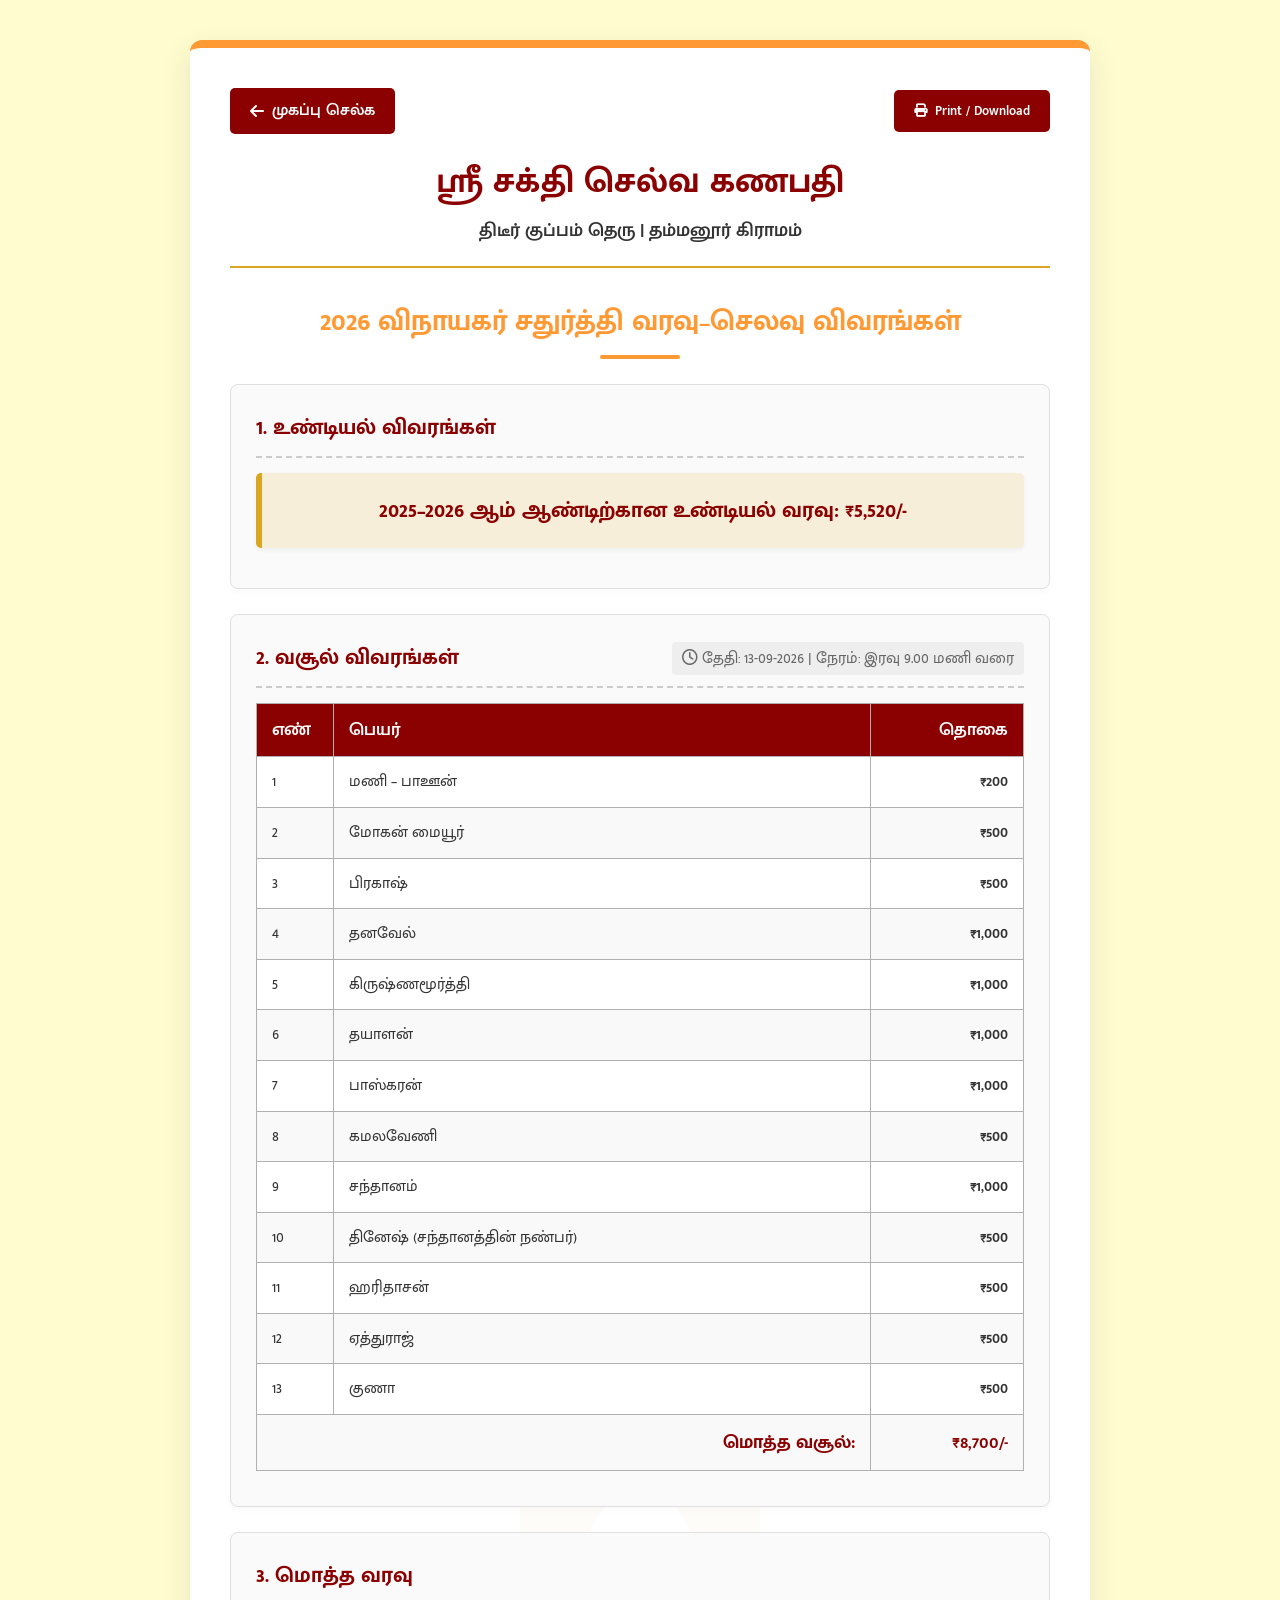
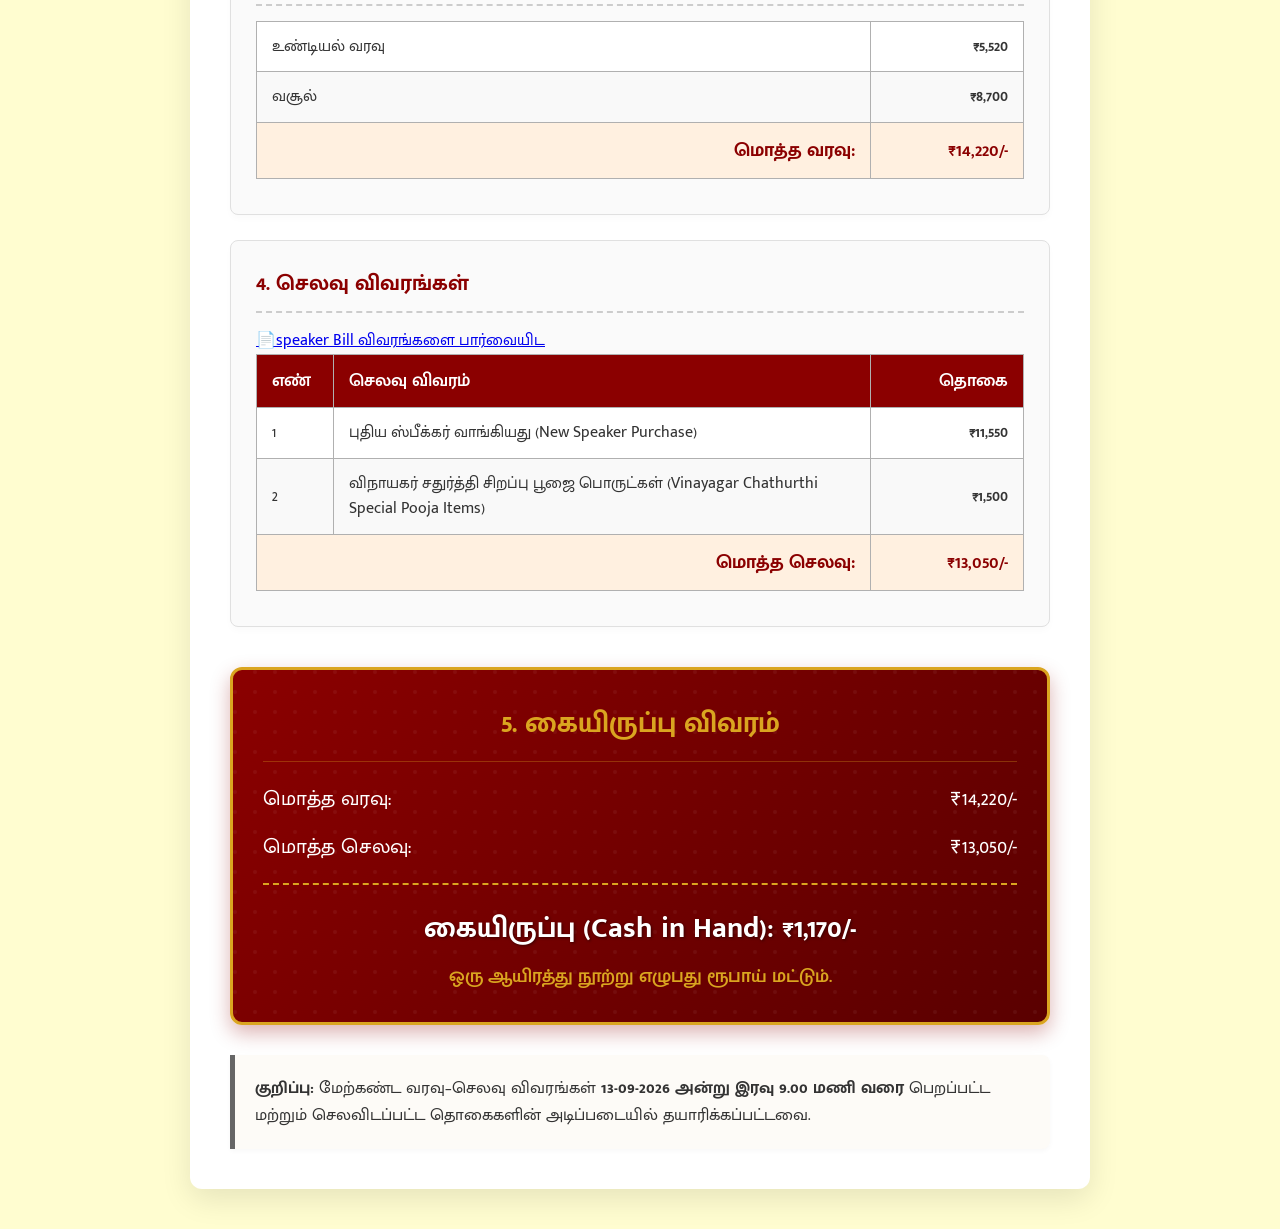
<file: budget-2026.html>
<!DOCTYPE html>
<html lang="ta">

<head>
    <meta charset="UTF-8">
    <meta name="viewport" content="width=device-width, initial-scale=1.0">
    <title>2026 விநாயகர் சதுர்த்தி வரவு–செலவு விவரங்கள் - ஸ்ரீ சக்தி செல்வ கணபதி</title>
    <link rel="stylesheet" href="styles.css">
    <link href="https://fonts.googleapis.com/css2?family=Mukta+Malar:wght@400;600;700&display=swap" rel="stylesheet">
    <link rel="stylesheet" href="https://cdnjs.cloudflare.com/ajax/libs/font-awesome/6.4.0/css/all.min.css">
    <style>
        /* Specific styles for budget page */
        .budget-container {
            max-width: 900px;
            margin: 40px auto;
            padding: 40px;
            background: var(--white);
            border-radius: 12px;
            box-shadow: 0 10px 30px rgba(0, 0, 0, 0.1);
            border-top: 8px solid var(--secondary-color);
            position: relative;
        }

        /* Subtle Ganesha Theme watermark */
        .budget-container::before {
            content: '\f668';
            /* Om icon as a placeholder for Ganesha theme */
            font-family: 'Font Awesome 6 Free';
            font-weight: 900;
            position: absolute;
            top: 50%;
            left: 50%;
            transform: translate(-50%, -50%);
            font-size: 20rem;
            color: rgba(218, 165, 32, 0.03);
            /* Very subtle gold */
            z-index: 0;
            pointer-events: none;
        }

        .content-wrapper {
            position: relative;
            z-index: 1;
        }

        .temple-header {
            text-align: center;
            margin-bottom: 30px;
            border-bottom: 2px solid var(--gold);
            padding-bottom: 20px;
        }

        .temple-header h1 {
            color: var(--primary-color);
            font-size: 2.2rem;
            margin-bottom: 5px;
        }

        .temple-header p {
            color: var(--text-dark);
            font-size: 1.2rem;
            font-weight: 600;
        }

        .page-title {
            text-align: center;
            color: var(--secondary-color);
            font-size: 1.8rem;
            margin: 25px 0;
            font-weight: 700;
        }

        .print-btn-container {
            display: flex;
            justify-content: space-between;
            align-items: center;
            margin-bottom: 20px;
        }

        .print-btn {
            background-color: var(--primary-color);
            color: var(--white);
            border: none;
            padding: 10px 20px;
            border-radius: 5px;
            cursor: pointer;
            font-weight: 600;
            display: inline-flex;
            align-items: center;
            gap: 8px;
            transition: all 0.3s;
            text-decoration: none;
            font-family: inherit;
        }

        .print-btn:hover {
            background-color: var(--secondary-color);
            color: var(--white);
            box-shadow: 0 4px 8px rgba(0, 0, 0, 0.2);
        }

        .back-btn {
            background-color: var(--primary-color);
            color: var(--white);
            text-decoration: none;
            padding: 10px 20px;
            border-radius: 5px;
            font-size: 1rem;
            display: inline-flex;
            align-items: center;
            gap: 8px;
            transition: 0.3s;
            font-weight: 600;
        }

        .back-btn:hover {
            background-color: var(--secondary-color);
            box-shadow: 0 4px 8px rgba(0, 0, 0, 0.2);
        }

        .section-card {
            background: var(--bg-light);
            border: 1px solid #e0e0e0;
            border-radius: 8px;
            padding: 25px;
            margin-bottom: 25px;
            box-shadow: 0 4px 6px rgba(0, 0, 0, 0.02);
        }

        .section-title {
            color: var(--primary-color);
            font-size: 1.4rem;
            margin-bottom: 15px;
            border-bottom: 2px dashed #ccc;
            padding-bottom: 10px;
            display: flex;
            justify-content: space-between;
            align-items: center;
            flex-wrap: wrap;
            gap: 10px;
        }

        .highlight-box {
            background-color: rgba(218, 165, 32, 0.15);
            /* light gold */
            border-left: 6px solid var(--gold);
            padding: 20px;
            border-radius: 5px;
            font-size: 1.4rem;
            font-weight: 700;
            color: var(--primary-color);
            text-align: center;
            margin: 15px 0;
            box-shadow: 0 2px 5px rgba(0, 0, 0, 0.05);
        }

        table {
            width: 100%;
            border-collapse: collapse;
            margin-bottom: 10px;
            background: var(--white);
        }

        th,
        td {
            border: 1px solid #b0b0b0;
            /* Clearly visible borders */
            padding: 12px 15px;
            text-align: left;
        }

        th {
            background-color: var(--primary-color);
            color: var(--white);
            font-weight: 600;
            font-size: 1.1rem;
        }

        tr:nth-child(even) {
            background-color: #f9f9f9;
        }

        tr:hover {
            background-color: #f1f1f1;
        }

        .amount-col {
            text-align: right;
            font-weight: 600;
        }

        .table-total {
            background-color: rgba(255, 153, 51, 0.15);
            /* light secondary */
            font-weight: 700;
            font-size: 1.2rem;
            color: var(--primary-color);
        }

        .final-summary {
            background: linear-gradient(135deg, var(--primary-color), #5a0000);
            color: var(--white);
            padding: 30px;
            border-radius: 12px;
            text-align: center;
            margin-top: 40px;
            box-shadow: 0 8px 20px rgba(139, 0, 0, 0.3);
            border: 3px solid var(--gold);
            position: relative;
            overflow: hidden;
        }

        .final-summary::before {
            content: '';
            position: absolute;
            top: 0;
            left: 0;
            right: 0;
            bottom: 0;
            background: url('data:image/svg+xml;utf8,<svg width="20" height="20" viewBox="0 0 20 20" xmlns="http://www.w3.org/2000/svg"><circle cx="2" cy="2" r="2" fill="rgba(255,255,255,0.05)"/></svg>') repeat;
            pointer-events: none;
        }

        .final-summary h3 {
            color: var(--gold);
            font-size: 1.8rem;
            margin-bottom: 20px;
            border-bottom: 1px solid rgba(218, 165, 32, 0.3);
            padding-bottom: 15px;
            position: relative;
            z-index: 1;
        }

        .summary-row {
            display: flex;
            justify-content: space-between;
            margin-bottom: 15px;
            font-size: 1.3rem;
            position: relative;
            z-index: 1;
        }

        .cash-in-hand {
            font-size: 1.8rem;
            font-weight: 700;
            color: var(--white);
            margin-top: 20px;
            padding-top: 20px;
            border-top: 2px dashed var(--gold);
            position: relative;
            z-index: 1;
            text-shadow: 1px 1px 3px rgba(0, 0, 0, 0.5);
        }

        .cash-in-words {
            font-size: 1.2rem;
            font-weight: 600;
            margin-top: 10px;
            color: var(--gold);
            position: relative;
            z-index: 1;
        }

        .note-section {
            margin-top: 30px;
            padding: 20px;
            background: #fdfbf7;
            border-left: 5px solid var(--text-light);
            border-radius: 0 8px 8px 0;
            font-size: 1.05rem;
            color: var(--text-dark);
            box-shadow: 0 2px 5px rgba(0, 0, 0, 0.03);
        }

        @media print {
            body {
                background: white;
                margin: 0;
                padding: 0;
            }

            .budget-container {
                box-shadow: none;
                border: none;
                margin: 0 auto;
                padding: 0;
                max-width: 100%;
            }

            .budget-container::before {
                display: none;
            }

            .print-btn-container {
                display: none !important;
            }

            .section-card {
                break-inside: avoid;
                border: 1px solid #000;
                padding: 15px;
                box-shadow: none;
                margin-bottom: 15px;
            }

            th,
            td {
                border: 1px solid #000 !important;
            }

            .final-summary {
                color: black;
                background: white !important;
                border: 2px solid black;
                box-shadow: none;
                page-break-inside: avoid;
                padding: 15px;
            }

            .final-summary h3,
            .cash-in-hand,
            .summary-row,
            .cash-in-words {
                color: black !important;
                border-color: black !important;
                text-shadow: none;
            }

            * {
                -webkit-print-color-adjust: exact !important;
                color-adjust: exact !important;
            }
        }

        @media (max-width: 768px) {
            .budget-container {
                margin: 20px 10px;
                padding: 20px;
            }

            .temple-header h1 {
                font-size: 1.8rem;
            }

            .page-title {
                font-size: 1.4rem;
            }

            .section-title {
                font-size: 1.2rem;
                flex-direction: column;
                align-items: flex-start;
            }

            th,
            td {
                padding: 10px 8px;
                font-size: 0.95rem;
            }

            .highlight-box {
                font-size: 1.1rem;
                padding: 15px;
            }

            .print-btn-container {
                flex-direction: column;
                gap: 10px;
                align-items: stretch;
            }

            .back-btn,
            .print-btn {
                justify-content: center;
            }
        }
    </style>
</head>

<body class="bg-cream">

    <div class="container">
        <div class="budget-container">
            <div class="content-wrapper">

                <div class="print-btn-container">
                    <a href="index.html" class="back-btn">
                        <i class="fas fa-arrow-left"></i> முகப்பு செல்க
                    </a>
                    <button onclick="window.print()" class="print-btn">
                        <i class="fas fa-print"></i> Print / Download
                    </button>
                </div>

                <div class="temple-header">
                    <h1>ஸ்ரீ சக்தி செல்வ கணபதி</h1>
                    <p>திடீர் குப்பம் தெரு | தம்மனூர் கிராமம்</p>
                </div>

                <h2 class="page-title">2026 விநாயகர் சதுர்த்தி வரவு–செலவு விவரங்கள்</h2>

                <!-- 1. உண்டியல் விவரங்கள் -->
                <div class="section-card">
                    <h3 class="section-title">1. உண்டியல் விவரங்கள்</h3>
                    <div class="highlight-box">
                        2025–2026 ஆம் ஆண்டிற்கான உண்டியல் வரவு: ₹5,520/-
                    </div>
                </div>

                <!-- 2. வசூல் விவரங்கள் -->
                <div class="section-card">
                    <h3 class="section-title">
                        2. வசூல் விவரங்கள்
                        <span
                            style="font-size: 1rem; font-weight: normal; color: var(--text-light); background: #eee; padding: 4px 10px; border-radius: 4px;">
                            <i class="far fa-clock"></i> தேதி: 13-09-2026 | நேரம்: இரவு 9.00 மணி வரை
                        </span>
                    </h3>
                    <table>
                        <thead>
                            <tr>
                                <th width="10%">எண்</th>
                                <th width="70%">பெயர்</th>
                                <th width="20%" class="amount-col">தொகை</th>
                            </tr>
                        </thead>
                        <tbody>
                            <tr>
                                <td>1</td>
                                <td>மணி – பாஊன்</td>
                                <td class="amount-col">₹200</td>
                            </tr>
                            <tr>
                                <td>2</td>
                                <td>மோகன் மையூர்</td>
                                <td class="amount-col">₹500</td>
                            </tr>
                            <tr>
                                <td>3</td>
                                <td>பிரகாஷ்</td>
                                <td class="amount-col">₹500</td>
                            </tr>
                            <tr>
                                <td>4</td>
                                <td>தனவேல்</td>
                                <td class="amount-col">₹1,000</td>
                            </tr>
                            <tr>
                                <td>5</td>
                                <td>கிருஷ்ணமூர்த்தி</td>
                                <td class="amount-col">₹1,000</td>
                            </tr>
                            <tr>
                                <td>6</td>
                                <td>தயாளன்</td>
                                <td class="amount-col">₹1,000</td>
                            </tr>
                            <tr>
                                <td>7</td>
                                <td>பாஸ்கரன்</td>
                                <td class="amount-col">₹1,000</td>
                            </tr>
                            <tr>
                                <td>8</td>
                                <td>கமலவேணி</td>
                                <td class="amount-col">₹500</td>
                            </tr>
                            <tr>
                                <td>9</td>
                                <td>சந்தானம்</td>
                                <td class="amount-col">₹1,000</td>
                            </tr>
                            <tr>
                                <td>10</td>
                                <td>தினேஷ் (சந்தானத்தின் நண்பர்)</td>
                                <td class="amount-col">₹500</td>
                            </tr>
                            <tr>
                                <td>11</td>
                                <td>ஹரிதாசன்</td>
                                <td class="amount-col">₹500</td>
                            </tr>
                            <tr>
                                <td>12</td>
                                <td>ஏத்துராஜ்</td>
                                <td class="amount-col">₹500</td>
                            </tr>
                            <tr>
                                <td>13</td>
                                <td>குணா</td>
                                <td class="amount-col">₹500</td>
                            </tr>
                            <tr class="table-total">
                                <td colspan="2" style="text-align: right;">மொத்த வசூல்:</td>
                                <td class="amount-col">₹8,700/-</td>
                            </tr>
                        </tbody>
                    </table>
                </div>

                <!-- 3. மொத்த வரவு -->
                <div class="section-card">
                    <h3 class="section-title">3. மொத்த வரவு</h3>
                    <table>
                        <tbody>
                            <tr>
                                <td width="80%">உண்டியல் வரவு</td>
                                <td width="20%" class="amount-col">₹5,520</td>
                            </tr>
                            <tr>
                                <td>வசூல்</td>
                                <td class="amount-col">₹8,700</td>
                            </tr>
                            <tr class="table-total">
                                <td style="text-align: right;">மொத்த வரவு:</td>
                                <td class="amount-col">₹14,220/-</td>
                            </tr>
                        </tbody>
                    </table>
                </div>

                <!-- 4. செலவு விவரங்கள் -->
                <div class="section-card">
                    <h3 class="section-title">4. செலவு விவரங்கள்</h3>
                    <table>
                        <thead>
                            <tr>
                                <th width="10%">எண்</th>
                                <th width="70%">செலவு விவரம்</th>
                                <th width="20%" class="amount-col">தொகை</th>
                            </tr>
                        </thead>
                        <tbody>
                            <tr>
                                <td>1</td>
                                <td>புதிய ஸ்பீக்கர் வாங்கியது (New Speaker Purchase)</td>
                                <td class="amount-col">₹11,550</td>
                                <a href="bill.jpeg" target="_blank" class="pdf-view">
                                    📄speaker Bill விவரங்களை பார்வையிட
                                </a>
                            </tr>
                            <tr>
                                <td>2</td>
                                <td>விநாயகர் சதுர்த்தி சிறப்பு பூஜை பொருட்கள் (Vinayagar Chathurthi Special Pooja Items)
                                </td>
                                <td class="amount-col">₹1,500</td>
                            </tr>
                            <tr class="table-total">
                                <td colspan="2" style="text-align: right;">மொத்த செலவு:</td>
                                <td class="amount-col">₹13,050/-</td>
                            </tr>
                        </tbody>
                    </table>
                </div>

                <!-- 5. கையிருப்பு -->
                <div class="final-summary">
                    <h3>5. கையிருப்பு விவரம்</h3>
                    <div class="summary-row">
                        <span>மொத்த வரவு:</span>
                        <span>₹14,220/-</span>
                    </div>
                    <div class="summary-row">
                        <span>மொத்த செலவு:</span>
                        <span>₹13,050/-</span>
                    </div>
                    <div class="cash-in-hand">
                        கையிருப்பு (Cash in Hand): ₹1,170/-
                    </div>
                    <div class="cash-in-words">
                        ஒரு ஆயிரத்து நூற்று எழுபது ரூபாய் மட்டும்.
                    </div>
                </div>

                <!-- 6. குறிப்பு -->
                <div class="note-section">
                    <strong>குறிப்பு:</strong> மேற்கண்ட வரவு–செலவு விவரங்கள் <strong>13-09-2026 அன்று இரவு 9.00 மணி
                        வரை</strong> பெறப்பட்ட மற்றும் செலவிடப்பட்ட தொகைகளின் அடிப்படையில் தயாரிக்கப்பட்டவை.
                </div>

            </div>
        </div>
    </div>

</body>

</html>
</file>
<file: styles.css>
:root {
    --primary-color: #8B0000; /* Dark Red / Maroon */
    --secondary-color: #FF9933; /* Saffron */
    --gold: #DAA520;
    --cream: #FFFDD0;
    --white: #FFFFFF;
    --text-dark: #333333;
    --text-light: #666666;
    --bg-light: #FAFAFA;
}

* {
    margin: 0;
    padding: 0;
    box-sizing: border-box;
}

body {
    font-family: 'Mukta Malar', sans-serif;
    color: var(--text-dark);
    line-height: 1.6;
    background-color: var(--bg-light);
    overflow-x: hidden;
}

html {
    scroll-behavior: smooth;
}

/* Typography */
h1, h2, h3, h4, h5, h6 {
    color: var(--primary-color);
    margin-bottom: 1rem;
}

h2 {
    text-align: center;
    font-size: 2.2rem;
    margin-bottom: 2rem;
    position: relative;
    padding-bottom: 15px;
}

h2::after {
    content: '';
    position: absolute;
    bottom: 0;
    left: 50%;
    transform: translateX(-50%);
    width: 80px;
    height: 4px;
    background-color: var(--secondary-color);
    border-radius: 2px;
}

.container {
    max-width: 1200px;
    margin: 0 auto;
    padding: 0 20px;
}

.bg-cream {
    background-color: var(--cream);
}

section {
    padding: 80px 0;
}

/* Header & Nav */
header {
    background-color: var(--primary-color);
    color: var(--white);
    padding: 15px 30px;
    display: flex;
    justify-content: space-between;
    align-items: center;
    position: fixed;
    width: 100%;
    top: 0;
    z-index: 1000;
    box-shadow: 0 4px 6px rgba(0,0,0,0.2);
    border-bottom: 3px solid var(--gold);
}

.logo {
    font-size: 1.5rem;
    font-weight: 700;
    color: var(--gold);
}

nav ul {
    list-style: none;
    display: flex;
    gap: 20px;
}

nav a {
    color: var(--white);
    text-decoration: none;
    font-size: 1.1rem;
    font-weight: 600;
    transition: color 0.3s;
}

nav a:hover {
    color: var(--gold);
}

.hamburger {
    display: none;
    font-size: 1.8rem;
    cursor: pointer;
    color: var(--gold);
}

/* Hero Section */
.hero {
    height: 100vh;
    /* Adding a warm dark overlay over the image */
    background: linear-gradient(rgba(139, 0, 0, 0.5), rgba(0, 0, 0, 0.7)), url('background.jpg') center/cover no-repeat;
    display: flex;
    align-items: center;
    justify-content: center;
    text-align: center;
    color: var(--white);
    padding-top: 70px; /* Offset for fixed header */
    border-bottom: 10px solid var(--primary-color);
}

.hero h1 {
    font-size: 4rem;
    color: var(--gold);
    text-shadow: 2px 2px 8px rgba(0,0,0,0.8);
    margin-bottom: 10px;
    line-height: 1.2;
}

.tagline {
    font-size: 1.8rem;
    margin-bottom: 30px;
    font-weight: 600;
    text-shadow: 1px 1px 4px rgba(0,0,0,0.8);
}

.hero-buttons {
    display: flex;
    gap: 20px;
    justify-content: center;
}

.btn {
    display: inline-block;
    padding: 12px 30px;
    font-size: 1.1rem;
    font-weight: 600;
    text-decoration: none;
    border-radius: 30px;
    transition: all 0.3s ease;
    border: 2px solid transparent;
    cursor: pointer;
}

.btn-primary {
    background-color: var(--primary-color);
    color: var(--white);
    border-color: var(--primary-color);
    box-shadow: 0 4px 6px rgba(0,0,0,0.2);
}

.btn-primary:hover {
    background-color: var(--white);
    color: var(--primary-color);
    border-color: var(--white);
}

.btn-secondary {
    background-color: rgba(255, 255, 255, 0.1);
    color: var(--gold);
    border-color: var(--gold);
}

.btn-secondary:hover {
    background-color: var(--gold);
    color: var(--text-dark);
}

/* About Section */
.about-content {
    display: flex;
    align-items: center;
    gap: 40px;
}

.about-text {
    flex: 1;
    font-size: 1.15rem;
}

.about-text p {
    margin-bottom: 15px;
}

.about-image {
    flex: 1;
    text-align: center;
}

.about-image img {
    max-width: 100%;
    border-radius: 10px;
    box-shadow: 0 10px 20px rgba(0,0,0,0.1);
    border: 5px solid var(--gold);
}

/* Timings Section */
.timings-grid {
    display: grid;
    grid-template-columns: repeat(auto-fit, minmax(280px, 1fr));
    gap: 30px;
    margin-top: 40px;
}

.timing-card {
    background: var(--white);
    padding: 40px 20px;
    text-align: center;
    border-radius: 10px;
    box-shadow: 0 5px 15px rgba(0,0,0,0.05);
    transition: transform 0.3s ease;
    border-bottom: 4px solid var(--secondary-color);
}

.timing-card:hover {
    transform: translateY(-10px);
}

.timing-card .icon-wrapper {
    font-size: 3rem;
    color: var(--secondary-color);
    margin-bottom: 20px;
}

.timing-card h3 {
    font-size: 1.5rem;
    margin-bottom: 10px;
    color: var(--primary-color);
}

.timing-card p {
    font-size: 1.3rem;
    font-weight: 700;
    color: var(--text-dark);
}

.special-card {
    border-bottom-color: var(--primary-color);
}

.special-card .icon-wrapper {
    color: var(--primary-color);
}

/* Festivals Section */
.festivals-grid {
    display: grid;
    grid-template-columns: repeat(auto-fit, minmax(320px, 1fr));
    gap: 30px;
    margin-top: 40px;
}

.festival-card {
    background: var(--white);
    border-radius: 10px;
    overflow: hidden;
    box-shadow: 0 5px 15px rgba(0,0,0,0.08);
    transition: transform 0.3s;
}

.festival-card:hover {
    transform: translateY(-5px);
}

.festival-img {
    height: 200px;
    background-color: var(--cream);
}

.festival-img img {
    width: 100%;
    height: 100%;
    object-fit: cover;
}

.festival-info {
    padding: 20px;
}

.festival-info h3 {
    margin-bottom: 10px;
    color: var(--primary-color);
}

.festival-info .date {
    color: var(--secondary-color);
    font-weight: 600;
    margin-bottom: 10px;
}

/* Gallery Section */
.gallery-grid {
    display: grid;
    grid-template-columns: repeat(auto-fit, minmax(300px, 1fr));
    gap: 20px;
    margin-top: 40px;
}

.gallery-img {
    width: 100%;
    height: 250px;
    object-fit: cover;
    border-radius: 8px;
    cursor: pointer;
    transition: transform 0.3s, filter 0.3s;
    border: 3px solid var(--gold);
    box-shadow: 0 4px 8px rgba(0,0,0,0.1);
}

.gallery-img:hover {
    transform: scale(1.03);
    filter: brightness(1.1);
}

/* Lightbox */
.lightbox {
    display: none;
    position: fixed;
    z-index: 2000;
    left: 0;
    top: 0;
    width: 100%;
    height: 100%;
    background-color: rgba(0,0,0,0.9);
    align-items: center;
    justify-content: center;
}

.lightbox-content {
    max-width: 90%;
    max-height: 90%;
    border: 5px solid var(--gold);
    border-radius: 4px;
}

.close-lightbox {
    position: absolute;
    top: 20px;
    right: 40px;
    color: var(--white);
    font-size: 40px;
    font-weight: bold;
    cursor: pointer;
}

/* Location Section */
.location-content {
    display: flex;
    background: var(--white);
    border-radius: 10px;
    overflow: hidden;
    box-shadow: 0 10px 30px rgba(0,0,0,0.1);
    margin-top: 40px;
}

.location-details {
    flex: 1;
    padding: 50px 40px;
    display: flex;
    flex-direction: column;
    justify-content: center;
    align-items: flex-start;
}

.location-icon {
    font-size: 3rem;
    color: var(--primary-color);
    margin-bottom: 20px;
}

.location-details h3 {
    font-size: 1.8rem;
    margin-bottom: 15px;
}

.location-details p {
    font-size: 1.15rem;
    line-height: 1.8;
    margin-bottom: 25px;
}

.map-container {
    flex: 1;
    min-height: 400px;
    background-color: #e0e0e0;
}

.map-placeholder {
    width: 100%;
    height: 100%;
    display: flex;
    flex-direction: column;
    align-items: center;
    justify-content: center;
    background-color: #eee;
    color: #888;
    border: 2px dashed #ccc;
}

.mt-2 {
    margin-top: 1rem;
}

/* Footer */
footer {
    background-color: var(--primary-color);
    color: var(--white);
    text-align: center;
    padding-top: 40px;
}

.footer-content {
    padding: 0 20px 30px;
}

.footer-title {
    color: var(--gold);
    font-size: 1.8rem;
    margin-bottom: 15px;
}

.footer-bottom {
    background-color: #5a0000;
    padding: 15px 0;
    font-size: 0.95rem;
}

/* Accounts Section */
.accounts-list {
    max-width: 800px;
    margin: 40px auto 0;
    display: flex;
    flex-direction: column;
    gap: 15px;
}

.account-item {
    background: var(--white);
    padding: 20px 25px;
    border-radius: 10px;
    box-shadow: 0 4px 10px rgba(0,0,0,0.05);
    display: flex;
    align-items: center;
    gap: 15px;
    cursor: pointer;
    transition: transform 0.3s, box-shadow 0.3s;
    border-left: 5px solid var(--secondary-color);
}

.account-item:hover {
    transform: translateY(-3px);
    box-shadow: 0 6px 15px rgba(0,0,0,0.1);
}

.account-item i {
    font-size: 1.8rem;
    color: #e74c3c;
}

.account-item span {
    font-size: 1.2rem;
    font-weight: 600;
    color: var(--text-dark);
}

/* PDF Modal Content */
.pdf-modal-content {
    background: var(--white);
    padding: 40px;
    border-radius: 10px;
    max-width: 90%;
    width: 500px;
    text-align: center;
    position: relative;
    border: 4px solid var(--gold);
}

.close-pdf-modal {
    position: absolute;
    top: 15px;
    right: 20px;
    font-size: 30px;
    font-weight: bold;
    color: var(--text-light);
    cursor: pointer;
}

.close-pdf-modal:hover {
    color: var(--primary-color);
}

.pdf-actions {
    display: flex;
    justify-content: center;
    gap: 20px;
    margin-top: 30px;
}

/* Responsive */
@media (max-width: 768px) {
    .about-content, .location-content {
        flex-direction: column;
    }
    
    .hamburger {
        display: block;
    }
    
    nav ul {
        display: none;
        flex-direction: column;
        position: absolute;
        top: 100%;
        left: 0;
        width: 100%;
        background-color: var(--primary-color);
        text-align: center;
        padding: 20px 0;
        border-bottom: 3px solid var(--gold);
        box-shadow: 0 4px 6px rgba(0,0,0,0.2);
    }
    
    nav ul.active {
        display: flex;
    }
    
    nav ul li {
        padding: 10px 0;
    }
    
    .hero h1 {
        font-size: 2.5rem;
    }
    
    .tagline {
        font-size: 1.3rem;
    }
    
    .hero-buttons {
        flex-direction: column;
        gap: 15px;
        align-items: center;
    }
    
    .btn-secondary {
        margin-left: 0;
    }
    
    .location-details {
        padding: 30px 20px;
        align-items: center;
        text-align: center;
    }
}
</file>
